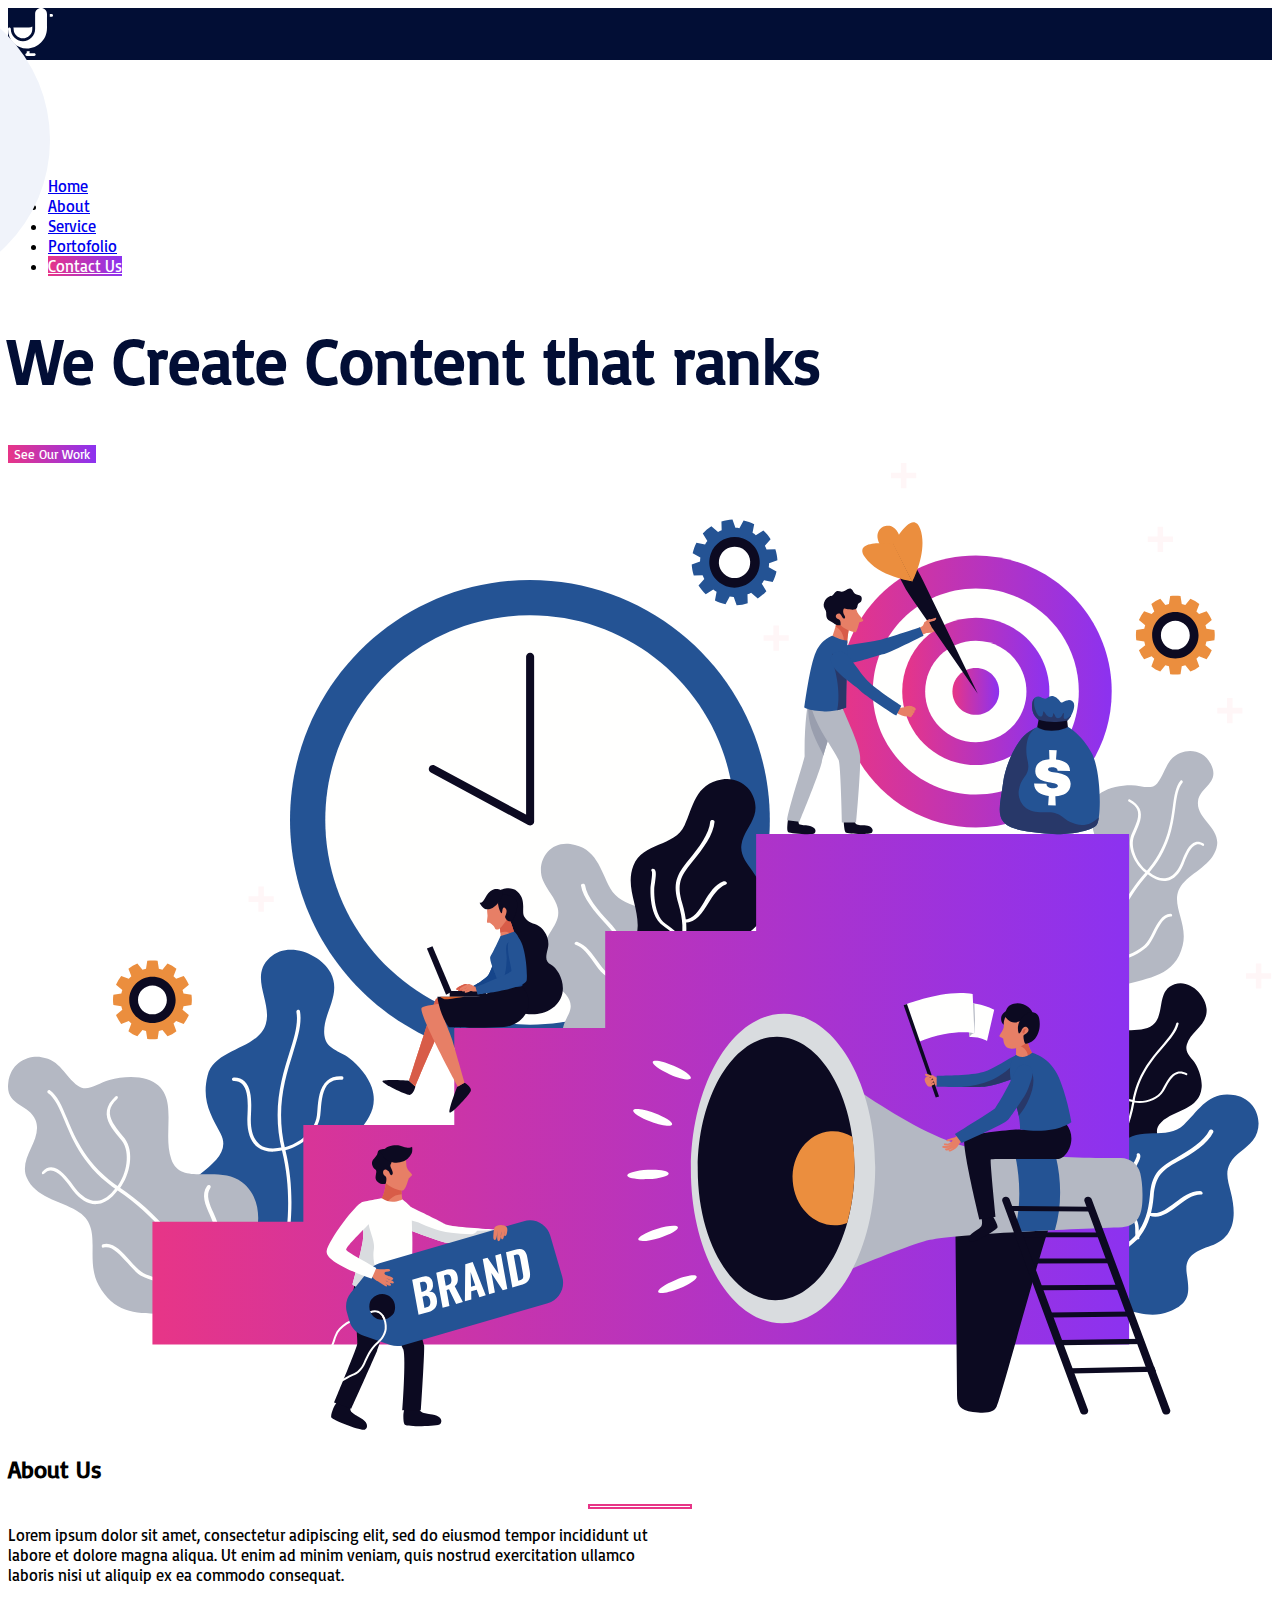
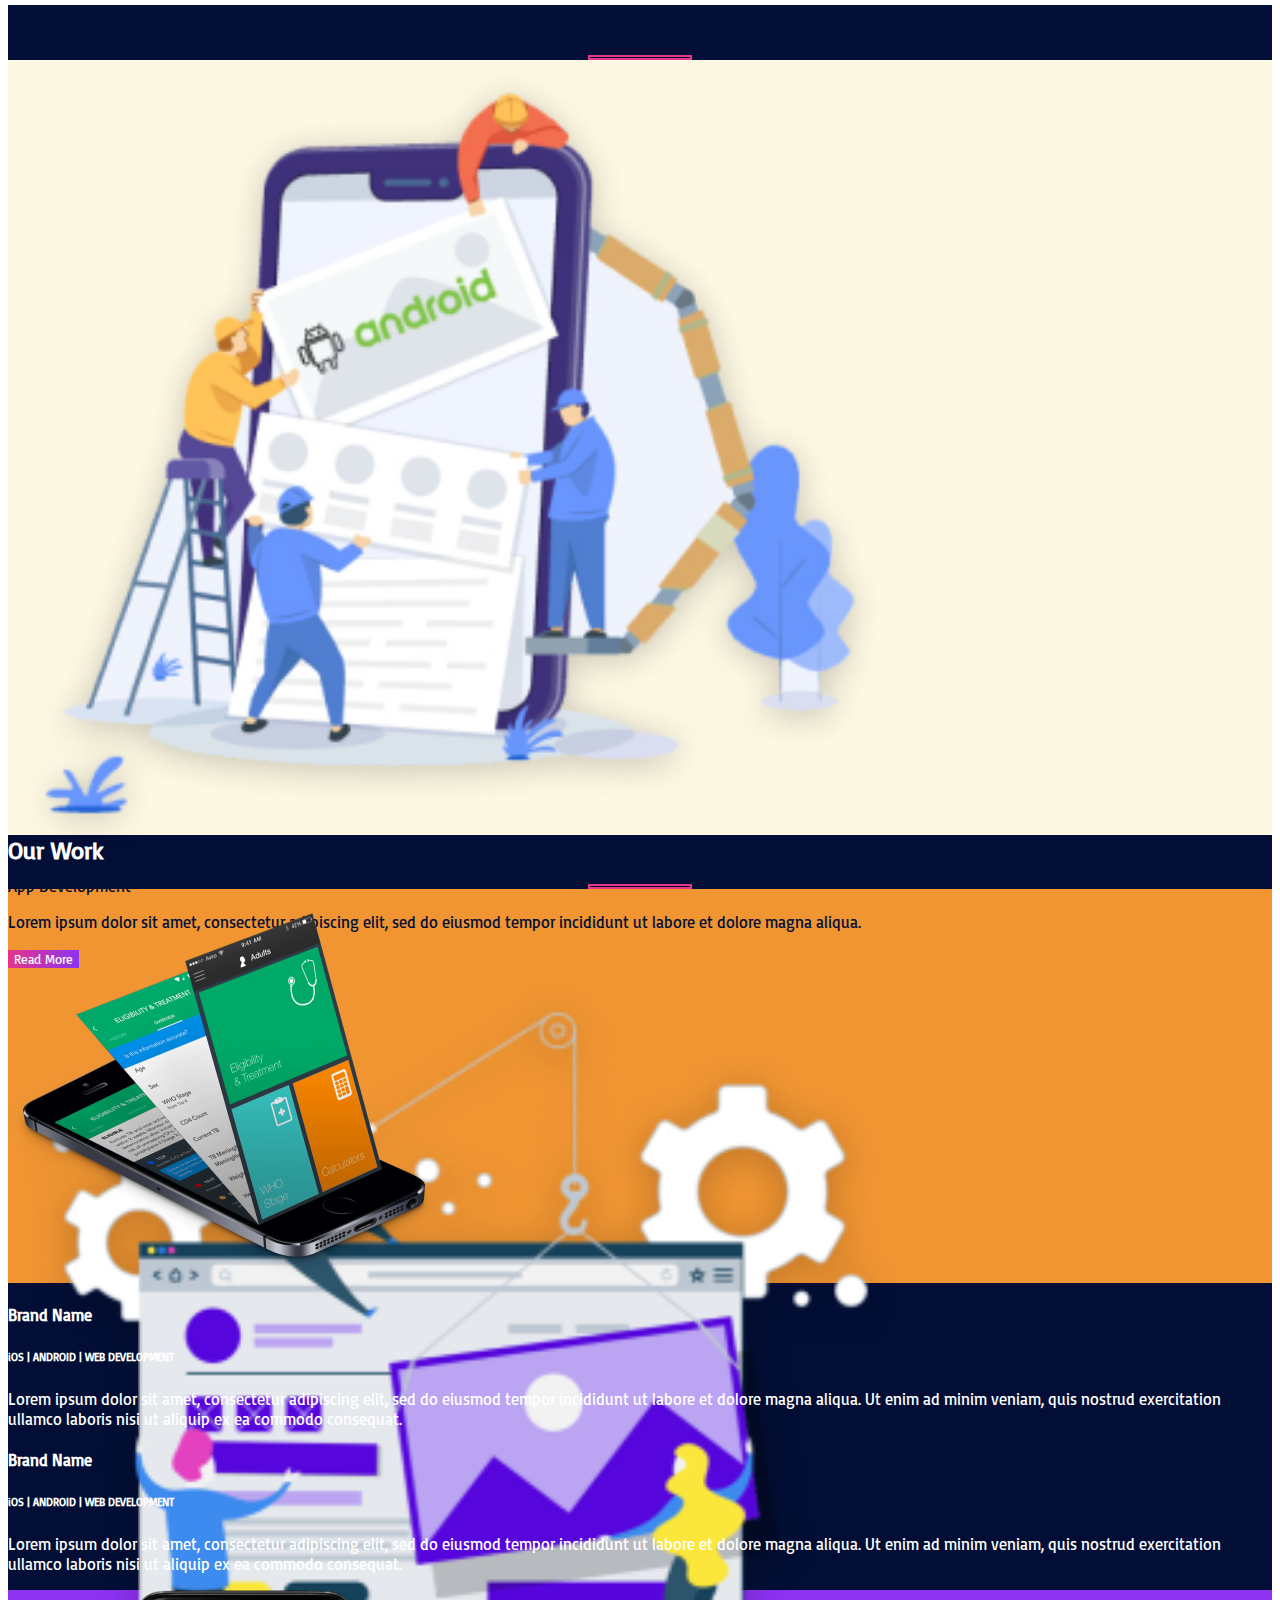
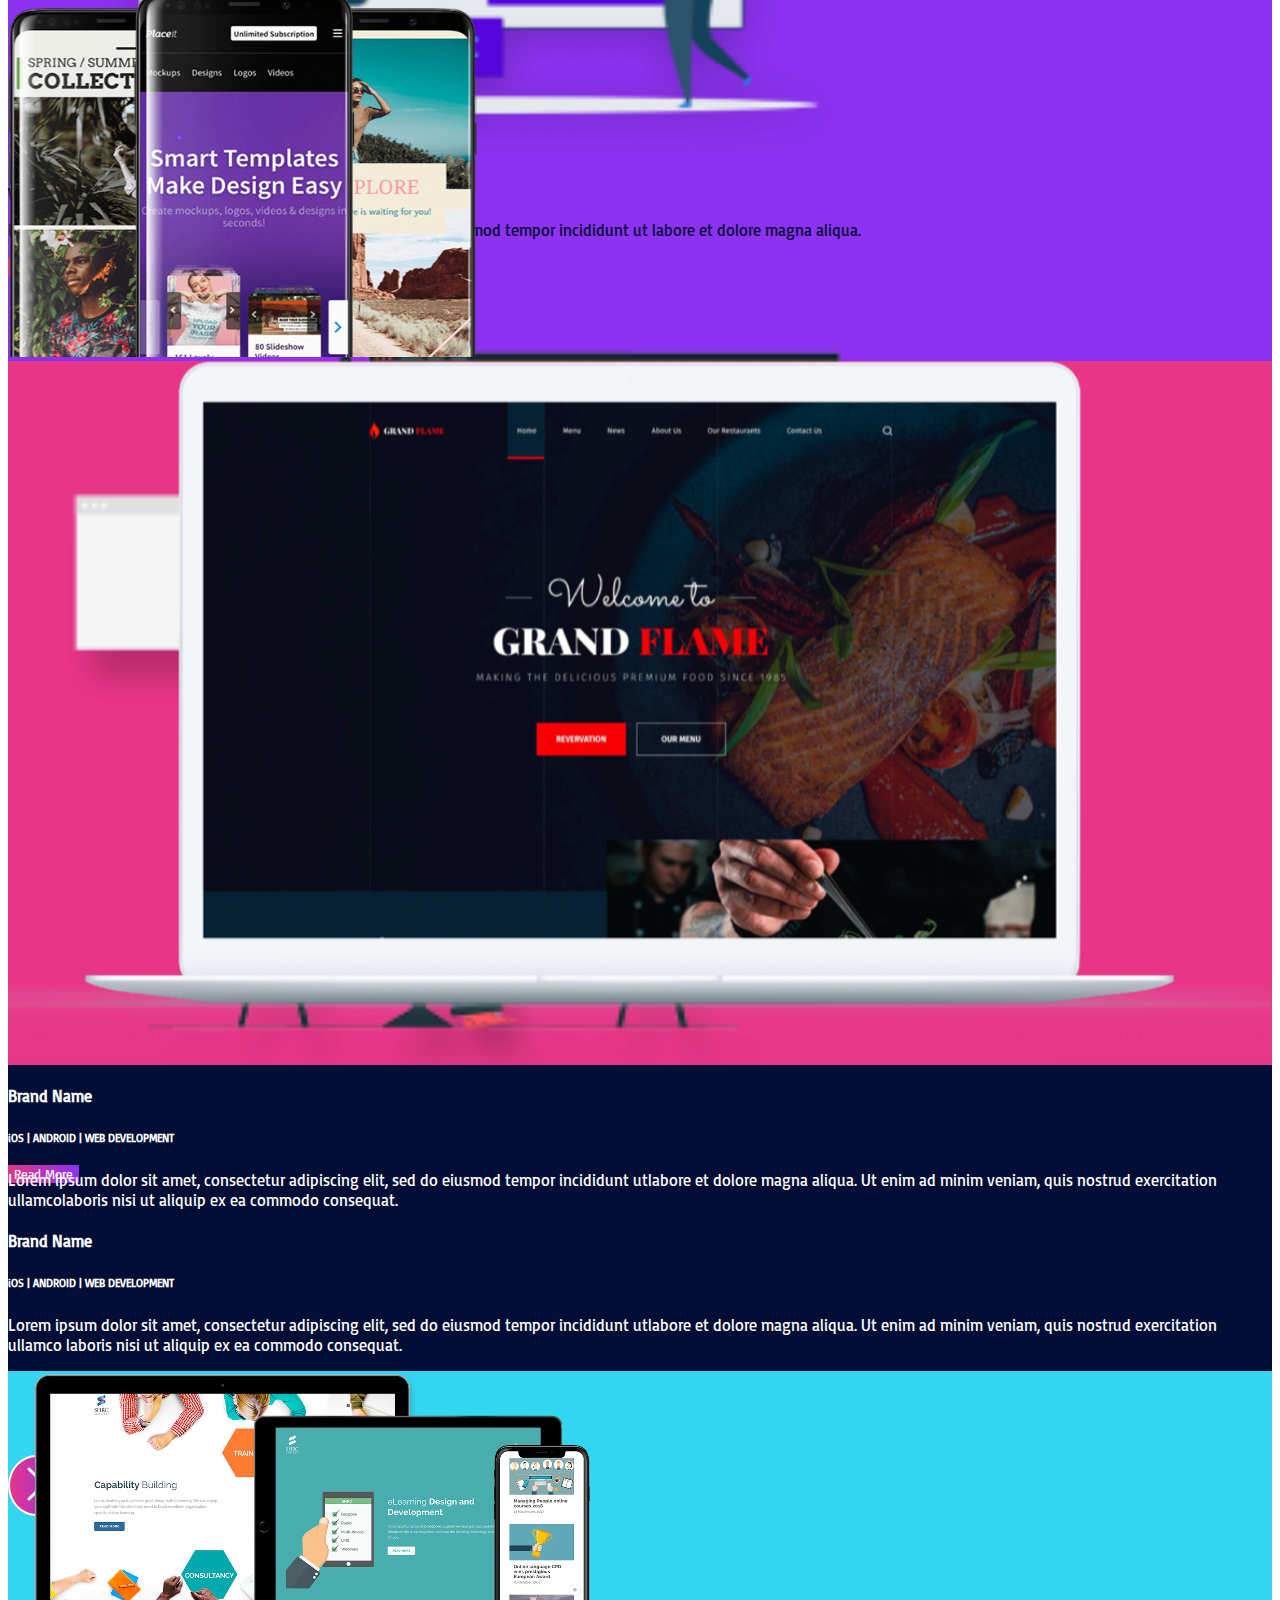
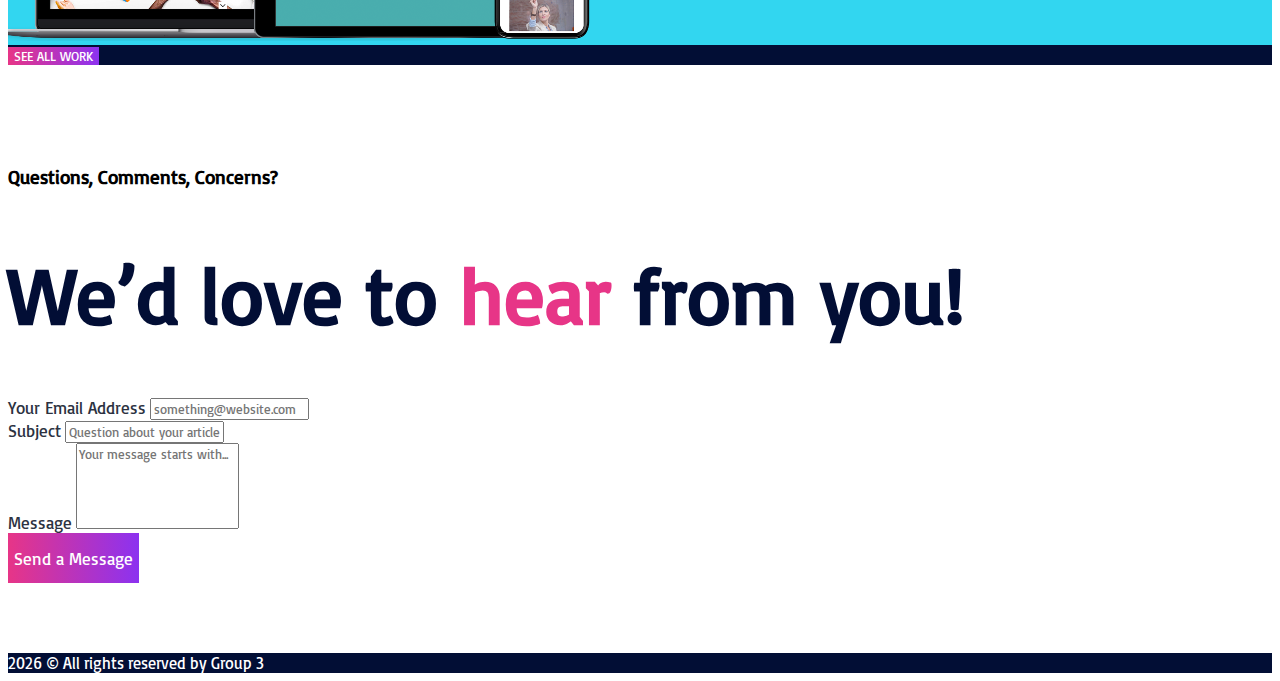
<file: index.html>
<!doctype html>
<html lang="en">

<head>
    <meta charset="utf-8">
    <meta name="viewport" content="width=device-width, initial-scale=1">
    <title>Final Project 3</title>
    <link href="https://cdn.jsdelivr.net/npm/bootstrap@5.3.0-alpha3/dist/css/bootstrap.min.css" rel="stylesheet"
        integrity="sha384-KK94CHFLLe+nY2dmCWGMq91rCGa5gtU4mk92HdvYe+M/SXH301p5ILy+dN9+nJOZ" crossorigin="anonymous">
    <link rel="stylesheet" href="assets/css/font.css">
    <link rel="stylesheet" href="assets/css/index.css">
    <link rel="stylesheet" href="assets/css/responsive.css">
    <link rel="shortcut icon" href="assets/images/shape-brand.svg" type="image/x-icon">
</head>

<body>

    <!-- section 1 -->
    <header class="mb-5">
        <nav class="navbar navbar-expand-lg bg-body-tertiary shadow-sm">
            <div class="container container-fluid py-2 position-relative">
                <a class="navbar-brand brand position-absolute" href="#">
                    <div class="bg-navy p-3 pt-5">
                        <img src="assets/images/shape-brand.svg" alt="">
                    </div>
                    <div class="bg-gradient-purple w-100 py-1"></div>
                </a>
                <button class="navbar-toggler ms-auto border border-0" type="button" data-bs-toggle="offcanvas"
                    data-bs-target="#offcanvasNavbar" aria-controls="offcanvasNavbar" aria-label="Toggle navigation">
                    <span class="navbar-toggler-icon "></span>
                </button>
                <div class="offcanvas offcanvas-start" tabindex="-1" id="offcanvasNavbar"
                    aria-labelledby="offcanvasNavbarLabel">
                    <div class="offcanvas-header">
                        <h5 class="offcanvas-title" id="offcanvasNavbarLabel">Menu</h5>
                        <button type="button" class="btn-close" data-bs-dismiss="offcanvas" aria-label="Close"></button>
                    </div>
                    <div class="offcanvas-body">
                        <ul class="navbar-nav justify-content-end flex-grow-1 pe-3">
                            <li class="nav-item">
                                <a class="nav-link active me-4" aria-current="page" href="#">Home</a>
                            </li>
                            <li class="nav-item">
                                <a class="nav-link me-4" href="#">About</a>
                            </li>
                            <li class="nav-item">
                                <a class="nav-link me-4" href="#">Service</a>
                            </li>
                            <li class="nav-item">
                                <a class="nav-link me-4" href="#">Portofolio</a>
                            </li>
                            <li class="nav-item">
                                <a class="btn bg-gradient-purple rounded-0" href="https://github.com/wdp-08"
                                    target="_blank">Contact Us</a>
                            </li>

                        </ul>
                    </div>
                </div>
            </div>
        </nav>

        <section id="banner" class="container mb-5 pt-5">
            <div class="row">
                <div class="col-lg-5 mt-2 mt-md-5 pt-2 pt-md-5">
                    <h1 class="text-xl text-navy pt-5 z-3 position-relative">We Create Content that ranks</h1>
                    <button
                        class="text-uppercase btn bg-gradient-purple rounded-0 py-2 px-3 btn-header position-relative z-1">See
                        Our Work</button>
                </div>
                <div class="col-lg-7">
                    <img src="assets/images/banner.svg" width="100%" alt="">
                </div>
            </div>
        </section>
    </header>
    <!-- akhir section 1 -->

    <main>
        <!-- section 2 -->
        <section class="container-sm text-center my-5 py-5 position-relative">
            <span class="circle d-none d-lg-block"></span>
            <h2>About Us</h2>
            <span class="line"></span>
            <p class="mt-4 mx-auto" style="max-width: 40rem">
                Lorem ipsum dolor sit amet, consectetur adipiscing elit, sed do eiusmod tempor incididunt ut labore et
                dolore magna aliqua. Ut enim ad minim veniam, quis nostrud exercitation ullamco laboris nisi ut aliquip
                ex ea commodo
                consequat.
            </p>
        </section>

        <section class="text-center mt-5 bg-navy height-100fw">
            <div class="bg-white text-navy height-50fw">
                <h2>Our Valueable Services</h2>
                <span class="line"></span>
                <div class="mt-4 d-lg-flex d-block container">
                    <div class="col">
                        <div class="card border border-0 me-md-3 mb-5 rounded-0"
                            style="background-color: #FDF8E3; height: fit-content;">
                            <div class="d-flex justify-content-center">
                                <img src="/assets/images/app.png" class="" alt="..." width="70%">
                            </div>
                            <div class="card-body d-flex justify-content-center flex-wrap">
                                <p class="card-title d-block">App Development</p>
                                <p class="card-text text-center" style="max-width: 85%;">Lorem ipsum dolor sit amet, consectetur adipiscing elit, sed do eiusmod tempor incididunt ut labore et dolore magna aliqua.</p>
                                <button type="button" class="btn bg-gradient-purple rounded-0">Read More</button>
                            </div>
                        </div>
                    </div>

                    <div class="col">
                        <div class="card border border-0 me-md-3 mb-5 rounded-0"
                            style="background-color: #F0F3FA; height: fit-content;">
                            <div class="d-flex justify-content-center">
                                <img src="/assets/images/Bitmap (1).png" class="" alt="..." width="71.5%">
                            </div>
                            <div class="card-body d-flex justify-content-center flex-wrap">
                                <p class="card-title">Web Development</p>
                                <p class="card-text" style="max-width: 85%;">Lorem ipsum dolor sit amet, consectetur adipiscing elit, sed do eiusmod tempor incididunt ut labore et dolore magna aliqua.</p>
                                <button type="button" class="btn bg-gradient-purple rounded-0">Read More</button>
                            </div>
                        </div>
                    </div>

                    <div class="col">
                        <div class="card border border-0 me-md-3 mb-5 rounded-0"
                            style="background-color: #FEEFF0; height: fit-content;">
                            <div class="d-flex justify-content-center">
                                <img src="/assets/images/Bitmap (2).png" class="" alt="..." width="74%">
                            </div>
                            <div class="card-body d-flex justify-content-center flex-wrap">
                                <p class="card-title d-block w-100">UI UX Design</p>
                                <p class="card-text d-block w-md-100" style="max-width: 85%;">Lorem ipsum dolor sit amet, consectetur adipiscing elit, sed do eiusmod tempor incididunt ut labore et dolore magna aliqua.</p>
                                <button type="button" class="btn bg-gradient-purple rounded-0">Read More</button>
                            </div>
                        </div>
                    </div>

                    <button class="btn slider bg-gradient-purple position-relative d-none d-lg-block" type="button"
                        style="top: -80px;">
                        <svg width="19" height="34" viewBox="0 0 19 34" fill="none" xmlns="http://www.w3.org/2000/svg">
                            <path d="M2 2L17 17L2 32" stroke="white" stroke-width="3" stroke-linecap="round"
                                stroke-linejoin="round" />
                        </svg>
                    </button>
                </div>
            </div>
        </section>
        <!-- akhir section 2 -->


        <!-- section 3 -->
        <div class="bg-navy py-5">
            <section id="OurWork" class="container">
                <h2 class="text-center">Our Work</h2>
                <span class="line"></span>
                <div class="row py-5">
                    <div class="col-lg-6 ">
                        <div class="card bg-oren rounded-0">
                            <img class="w-75 align-self-center" src="assets/images/hp.svg" alt="">
                        </div>
                    </div>
                    <div class="col-lg-6 ">
                        <h4> Brand Name</h4>
                        <h6 class="mt-2">iOS | ANDROID | WEB DEVELOPMENT</h6>
                        <p class="mt-4">Lorem ipsum dolor sit amet, consectetur adipiscing elit, sed do eiusmod tempor
                            incididunt ut
                            labore et dolore magna aliqua. Ut enim ad minim veniam, quis nostrud exercitation ullamco
                            laboris nisi ut aliquip ex ea commodo consequat.</p>
                    </div>
                </div>
                <div class="row py-5">
                    <div class="col-lg-6 text-end order-1 order-lg-0">
                        <h4>Brand Name</h4>
                        <h6 class="mt-2">iOS | ANDROID | WEB DEVELOPMENT</h6>
                        <p class="mt-4">Lorem ipsum dolor sit amet, consectetur adipiscing elit, sed do eiusmod tempor
                            incididunt ut
                            labore et dolore magna aliqua. Ut enim ad minim veniam, quis nostrud exercitation ullamco
                            laboris nisi ut aliquip ex ea commodo consequat.</p>
                    </div>
                    <div class="col-lg-6 order-0 order-lg-1">
                        <div class=" card bg-purple rounded-0 pt-5">
                            <img class="w-75 align-self-center mt-auto" src="assets/images/3-hp.svg" alt="">
                        </div>
                    </div>
                </div>
                <div class="row py-5">
                    <div class="col-lg-6 ">
                        <div class="card bg-pink rounded-0 pt-5">
                            <img class="align-self-center" width="100%" src="assets/images/laptop.svg" alt="">
                        </div>
                    </div>
                    <div class="col-lg-6">
                        <h4>Brand Name</h4>
                        <h6 class="mt-2">iOS | ANDROID | WEB DEVELOPMENT</h6>
                        <p class="mt-4">Lorem ipsum dolor sit amet, consectetur adipiscing elit, sed do eiusmod tempor
                            incididunt utlabore et dolore magna aliqua. Ut enim ad minim veniam, quis nostrud
                            exercitation
                            ullamcolaboris nisi ut aliquip ex ea commodo consequat.</p>
                    </div>
                </div>
                <div class="row py-5">
                    <div class="col-lg-6 text-end order-1 order-lg-0">
                        <h4>Brand Name</h4>
                        <h6 class="mt-2">iOS | ANDROID | WEB DEVELOPMENT</h6>
                        <p class="mt-4">Lorem ipsum dolor sit amet, consectetur adipiscing elit, sed do eiusmod tempor
                            incididunt utlabore et dolore magna aliqua. Ut enim ad minim veniam, quis nostrud
                            exercitation
                            ullamco laboris nisi ut aliquip ex ea commodo consequat.</p>
                    </div>
                    <div class="col-lg-6 order-0 order-lg-1">
                        <div class="card bg-biru rounded-0 py-5">
                            <img class="" src="assets/images/laptop-tablet-hp.svg" alt="">
                        </div>
                    </div>
                </div>
                <div class="d-flex justify-content-center mt-5">
                    <button class="text-uppercase btn bg-gradient-purple rounded-0 align-self-center">SEE ALL WORK
                    </button>
                </div>

            </section>
        </div>
        <!-- akhir section 3 -->

        <!-- section 4 newsletter -->



        <section id="newsletter" class="newsletter">
            <div class="container">
                <div class="row">
                    <div class="col-lg-6">
                        <h3>Questions, Comments, Concerns?</h3>
                        <h1 class="text-2xl">We’d love to <span>hear</span> from you!</h1>
                    </div>

                    <div class="col-lg-6">
                        <form class="form-contact">
                            <div class="mb-3">
                                <label for="email" class="label-contact">Your Email Address</label>
                                <input type="email" id="email" class="form-control form-control-lg rounded-0"
                                    placeholder="something@website.com" required>
                            </div>
                            
                            <div class="mb-3">
                                <label for="subject" class="label-contact fw-bold">Subject</label>
                                <input type="text" id="subject" class="form-control form-control-lg rounded-0"
                                    placeholder="Question about your article" required>
                            </div>
                            
                            <div class="mb-3">
                                <label for="message" class="label-contact">Message</label>
                                <textarea class="form-control form-control-lg rounded-0" rows="5" style="resize: none"
                                    placeholder="Your message starts with..." id="message" required></textarea>
                            </div>
                            
                            <div>
                                <button type="submit" class="btn rounded-0 bg-gradient-purple-contact w-100">Send a
                                    Message</button>
                            </div>
                        </form>
                    </div>
                </div>
            </div>
        </section>
        <!-- akhir section 4 newsletter -->

        <footer class="bg-navy py-2">
            <div class="container ">
                <span class="d-block text-white"><script>document.write(new Date().getFullYear())</script> &copy; All rights reserved by Group 3</span>
            </div>
        </footer>

        <script src="https://cdn.jsdelivr.net/npm/bootstrap@5.3.0-alpha3/dist/js/bootstrap.bundle.min.js"
            integrity="sha384-ENjdO4Dr2bkBIFxQpeoTz1HIcje39Wm4jDKdf19U8gI4ddQ3GYNS7NTKfAdVQSZe"
            crossorigin="anonymous"></script>
</body>

</html>
</file>
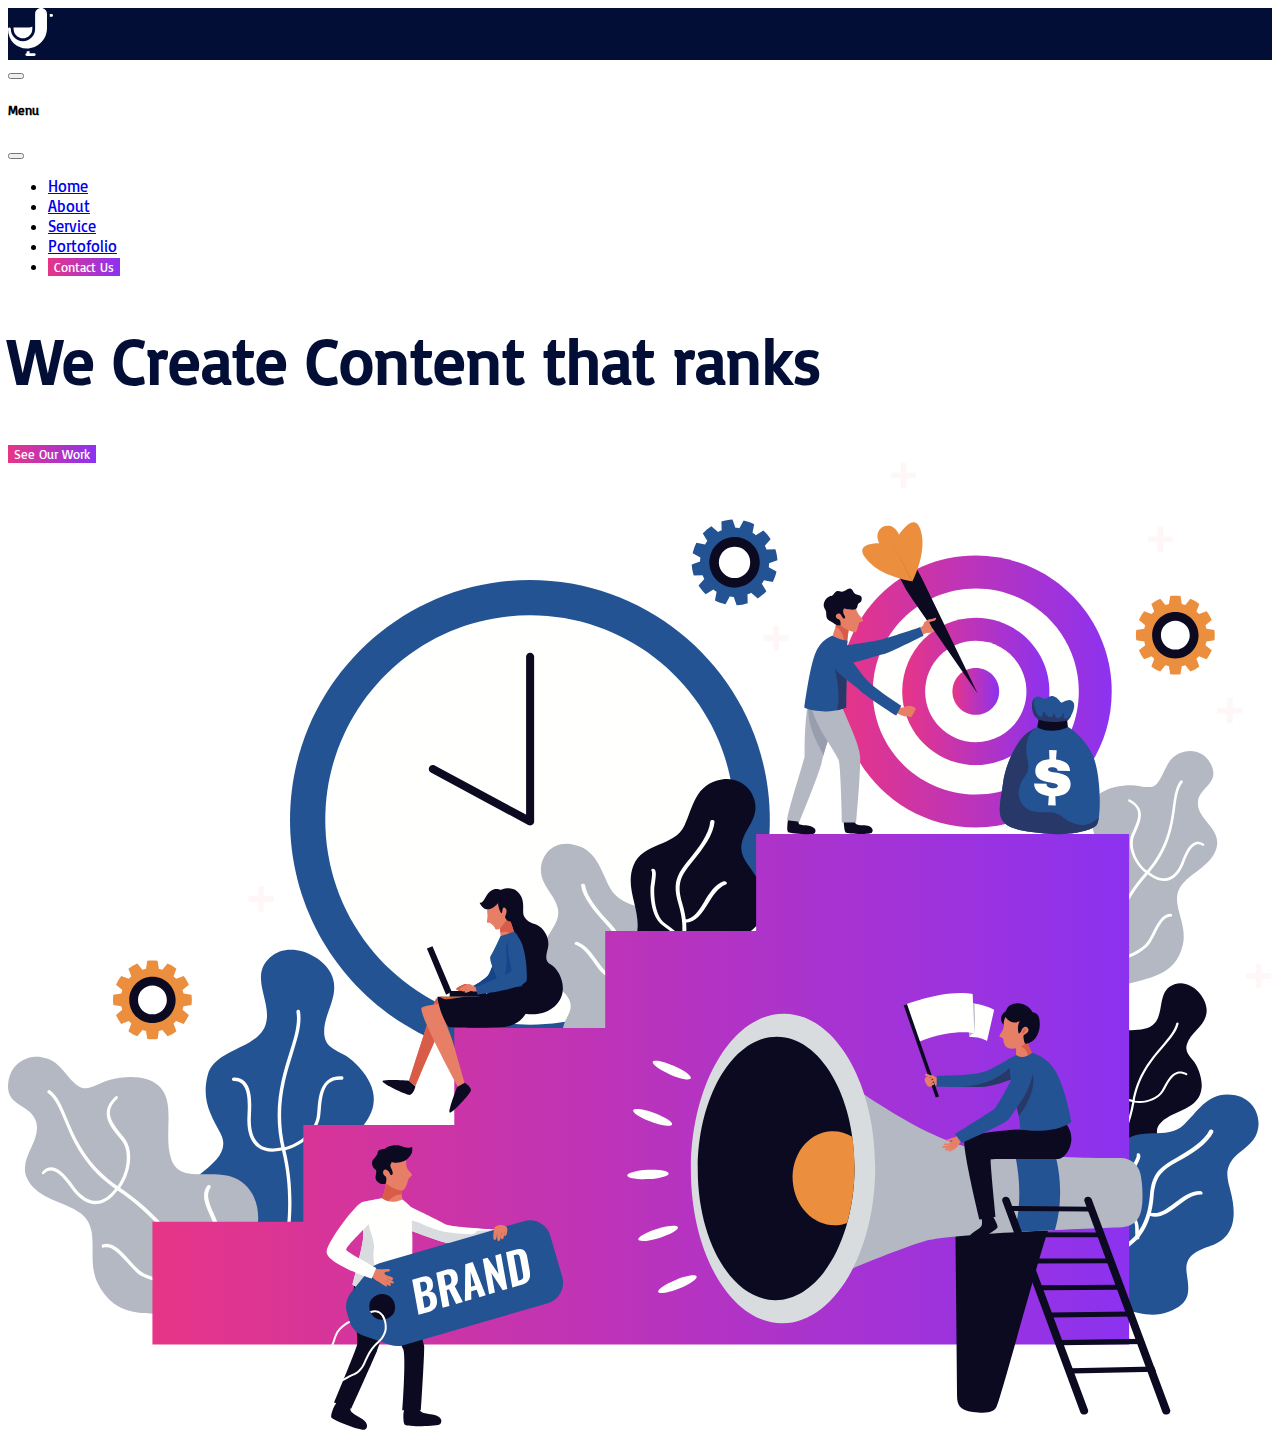
<file: assets/pages/section1.html>
<!doctype html>
<html lang="en">

<head>
    <meta charset="utf-8">
    <meta name="viewport" content="width=device-width, initial-scale=1">
    <title>Section1-Final Project 3</title>
    <link href="https://cdn.jsdelivr.net/npm/bootstrap@5.3.0-alpha3/dist/css/bootstrap.min.css" rel="stylesheet"
        integrity="sha384-KK94CHFLLe+nY2dmCWGMq91rCGa5gtU4mk92HdvYe+M/SXH301p5ILy+dN9+nJOZ" crossorigin="anonymous">
    <!-- <link rel="stylesheet" href="assets/css/index.css"> -->
    <link rel="stylesheet" href="../css/font.css">
    <link rel="stylesheet" href="../css/section1.css">

</head>

<body>

    <header>
        <nav class="navbar navbar-expand-lg bg-body-tertiary shadow-sm">
            <div class="container container-fluid py-2 position-relative">
                <a class="navbar-brand brand position-absolute" href="#">
                    <div class="bg-navy p-3 pt-5">
                        <img src="../images/shape-brand.svg" alt="">
                    </div>
                    <div class="bg-gradient-purple w-100 py-1"></div>
                </a>
                <button class="navbar-toggler ms-auto" type="button" data-bs-toggle="offcanvas"
                    data-bs-target="#offcanvasNavbar" aria-controls="offcanvasNavbar" aria-label="Toggle navigation">
                    <span class="navbar-toggler-icon"></span>
                </button>
                <div class="offcanvas offcanvas-start" tabindex="-1" id="offcanvasNavbar"
                    aria-labelledby="offcanvasNavbarLabel">
                    <div class="offcanvas-header">
                        <h5 class="offcanvas-title" id="offcanvasNavbarLabel">Menu</h5>
                        <button type="button" class="btn-close" data-bs-dismiss="offcanvas" aria-label="Close"></button>
                    </div>
                    <div class="offcanvas-body">
                        <ul class="navbar-nav justify-content-end flex-grow-1 pe-3">
                            <li class="nav-item">
                                <a class="nav-link active me-4" aria-current="page" href="#">Home</a>
                            </li>
                            <li class="nav-item">
                                <a class="nav-link me-4" href="#">About</a>
                            </li>
                            <li class="nav-item">
                                <a class="nav-link me-4" href="#">Service</a>
                            </li>
                            <li class="nav-item">
                                <a class="nav-link me-4" href="#">Portofolio</a>
                            </li>
                            <li class="nav-item">
                                <button class="btn bg-gradient-purple rounded-0" href="#">Contact Us</button>
                            </li>
                            
                        </ul>
                    </div>
                </div>
            </div>
        </nav>

        <section id="banner" class="container">
            <div class="row">
                <div class="col-lg-5 mt-2 mt-md-5 pt-2 pt-md-5">
                    <h1 class="text-xl text-navy pt-5 z-3 position-relative">We Create Content that ranks</h1>
                    <button class="text-uppercase btn bg-gradient-purple rounded-0 py-2 px-3 btn-header position-relative z-1">See Our Work</button>
                </div>
                <div class="col-lg-7">
                    <img src="../images/banner.svg" width="100%" alt="">
                </div>
            </div>
        </section>
    </header>

    <main>
        <section></section>
        <section></section>
        <section></section>
    </main>

    <footer></footer>

    <script src="https://cdn.jsdelivr.net/npm/bootstrap@5.3.0-alpha3/dist/js/bootstrap.bundle.min.js"
        integrity="sha384-ENjdO4Dr2bkBIFxQpeoTz1HIcje39Wm4jDKdf19U8gI4ddQ3GYNS7NTKfAdVQSZe"
        crossorigin="anonymous"></script>
</body>

</html>
</file>
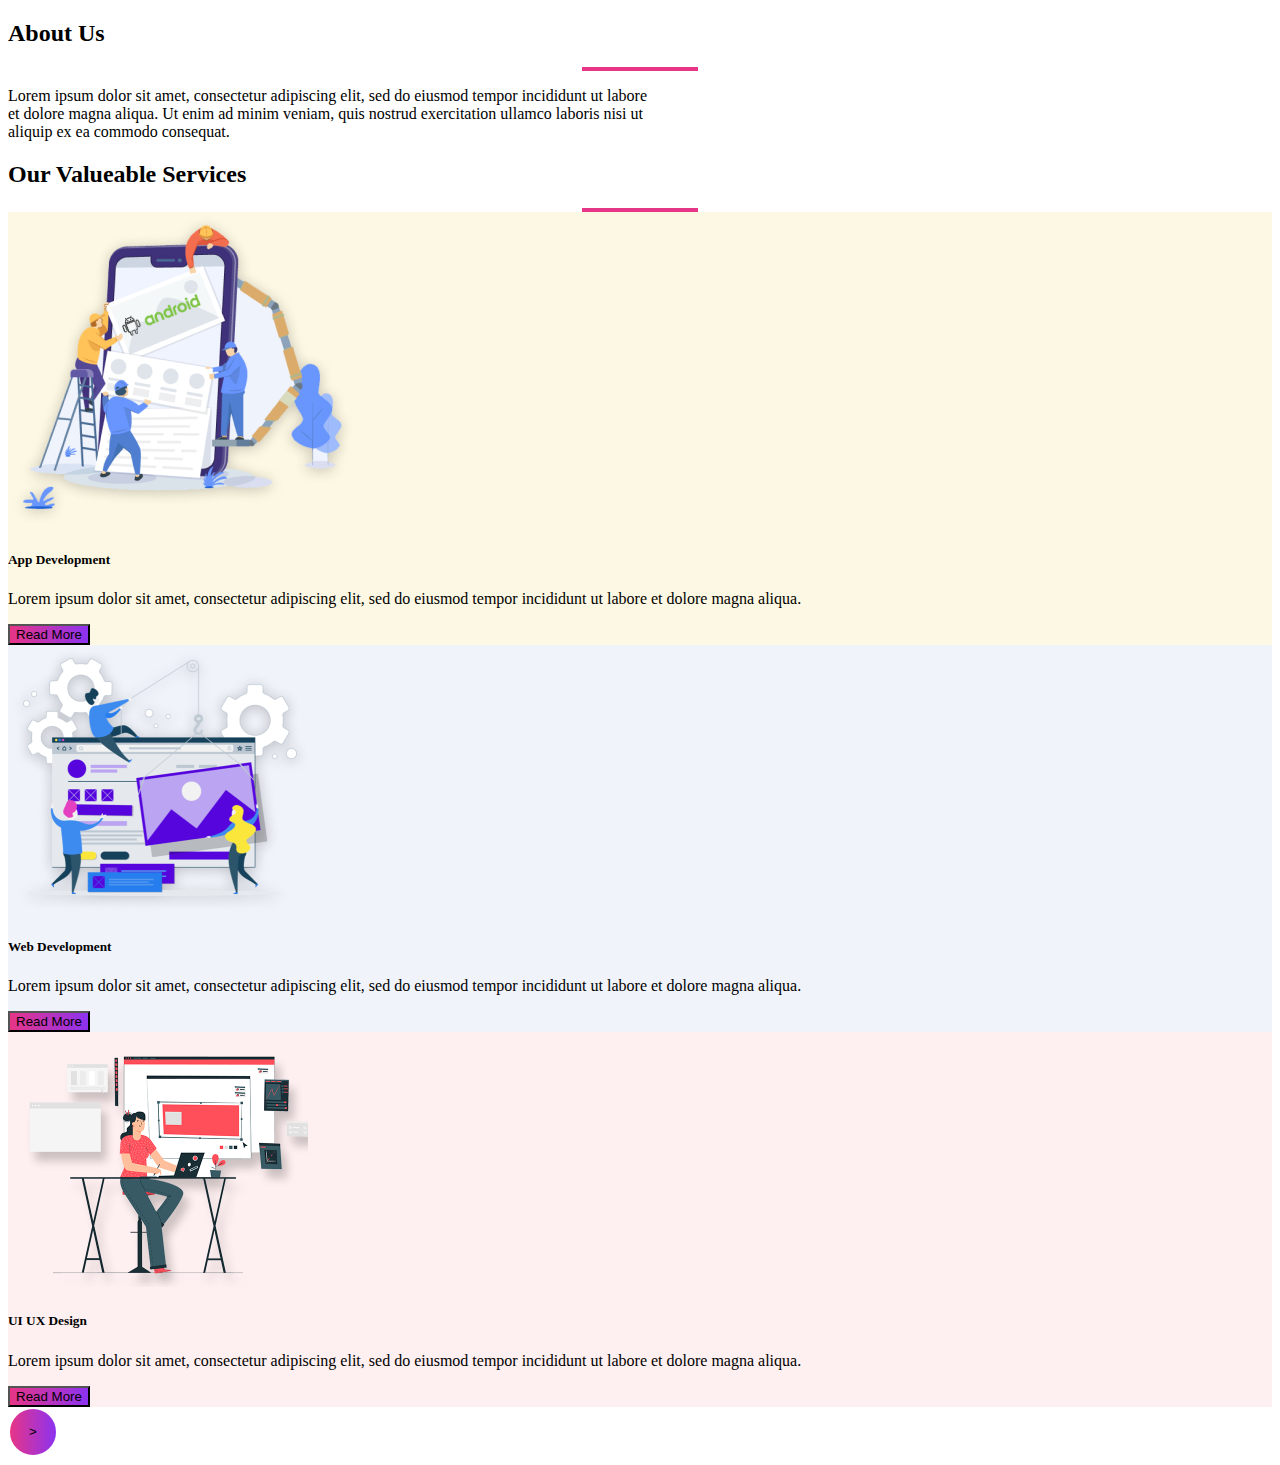
<file: assets/pages/section2-gheina.html>
<!DOCTYPE html>
<html lang="en">
  <head>
    <meta charset="UTF-8" />
    <meta http-equiv="X-UA-Compatible" content="IE=edge" />
    <meta name="viewport" content="width=device-width, initial-scale=1.0" />
    <link href="https://cdn.jsdelivr.net/npm/bootstrap@5.3.0-alpha3/dist/css/bootstrap.min.css" rel="stylesheet" integrity="sha384-KK94CHFLLe+nY2dmCWGMq91rCGa5gtU4mk92HdvYe+M/SXH301p5ILy+dN9+nJOZ" crossorigin="anonymous" />
    <link rel="stylesheet" href="/assets/css/section2-gheina.css">
    <title>About Us</title>
  </head>
  <body>

    <section class="about container-md my-3 text-center"> 
        <h2>About Us</h2>
      <hr>
        <p class= "mt-4 mb-4 mx-auto" style="max-width: 40rem">
          Lorem ipsum dolor sit amet, consectetur adipiscing elit, sed do eiusmod tempor incididunt ut labore et dolore magna aliqua. Ut enim ad minim veniam, quis nostrud exercitation ullamco laboris nisi ut aliquip ex ea commodo
          consequat.
        </p>
    </section>

    <section class="text-center container-md mt-4">
    <h2>Our Valueable Services</h2>
    <hr>
    <div class="card-group mt-4 mb-4">
        <div class="card border border-0 me-3" style="background-color: #FDF8E3;">
          <img src="/assets/images/app.png" class="card-img-top" alt="...">
          <div class="card-body">
            <h5 class="card-title">App Development</h5>
            <p class="card-text">Lorem ipsum dolor sit amet, consectetur adipiscing elit, 
              sed do eiusmod tempor incididunt ut labore et dolore magna aliqua.</p>
                <button type="button" class="btn btn-dark border border-0" style="background: linear-gradient(270deg, #8C32F0 0%, #E73587 100%);">Read More</button>
          </div>
        </div>

        <div class="card border border-0 me-3" style="background-color: #F0F3FA;">
          <img src="/assets/images/Bitmap (1).png" class="card-img-top" alt="...">
          <div class="card-body">
            <h5 class="card-title">Web Development</h5>
            <p class="card-text">Lorem ipsum dolor sit amet, consectetur adipiscing elit, 
              sed do eiusmod tempor incididunt ut labore et dolore magna aliqua.</p>
            <button type="button" class="btn btn-dark border border-0" style="background: linear-gradient(270deg, #8C32F0 0%, #E73587 100%);">Read More</button>
          </div>
        </div>

        <div class="card border border-0 me-3" style="background-color: #FEEFF0;">
          <img src="/assets/images/Bitmap (2).png" class="card-img-top" alt="...">
          <div class="card-body">
            <h5 class="card-title">UI UX Design</h5>
            <p class="card-text">Lorem ipsum dolor sit amet, consectetur adipiscing elit, 
              sed do eiusmod tempor incididunt ut labore et dolore magna aliqua.</p>
            <button type="button" class="btn btn-dark border border-0" style="background: linear-gradient(270deg, #8C32F0 0%, #E73587 100%);">Read More</button>
          </div>
        </div>

        <button class="btn btn-dark border border-0 next" style="background: linear-gradient(270deg, #8C32F0 0%, #E73587 100%);"type="button" >></button>

      </div>


    </section>

    <script src="https://cdn.jsdelivr.net/npm/bootstrap@5.3.0-alpha3/dist/js/bootstrap.bundle.min.js" integrity="sha384-ENjdO4Dr2bkBIFxQpeoTz1HIcje39Wm4jDKdf19U8gI4ddQ3GYNS7NTKfAdVQSZe" crossorigin="anonymous"></script>
  </body>
</html>
</file>
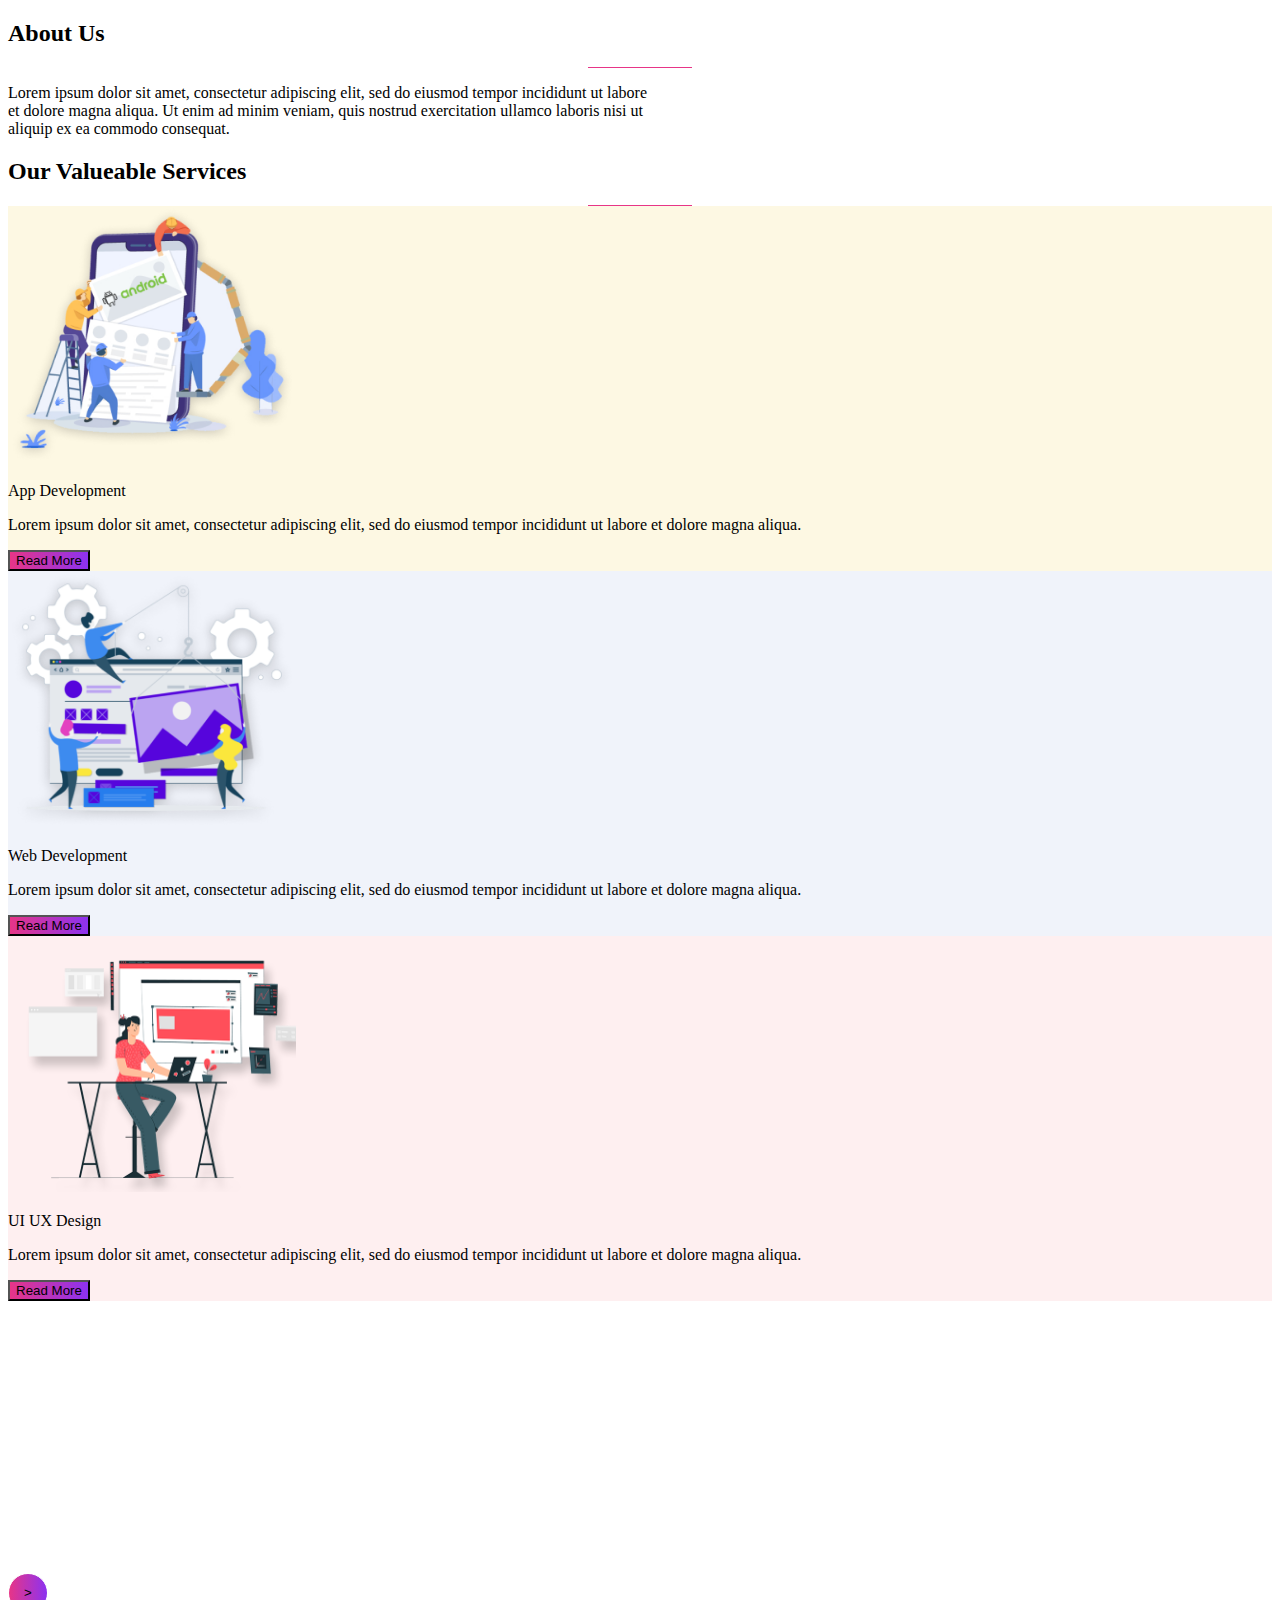
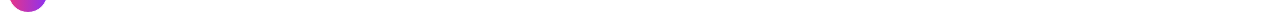
<file: assets/pages/section2.html>
<!DOCTYPE html>
<html lang="en">
  <head>
    <meta charset="UTF-8" />
    <meta http-equiv="X-UA-Compatible" content="IE=edge" />
    <meta name="viewport" content="width=device-width, initial-scale=1.0" />
    <link href="https://cdn.jsdelivr.net/npm/bootstrap@5.3.0-alpha3/dist/css/bootstrap.min.css" rel="stylesheet" integrity="sha384-KK94CHFLLe+nY2dmCWGMq91rCGa5gtU4mk92HdvYe+M/SXH301p5ILy+dN9+nJOZ" crossorigin="anonymous" />
    <link rel="stylesheet" href="/assets/css/section2.css">
    <title>About Us</title>
  </head>
  <body>

    <section class="container-sm text-center mt-5"> 
        <h2>About Us</h2>
        <div style="border-bottom: 0.1rem solid #E73587;   width: 6.5rem; margin: auto; "></div>
        <p class= "my-5 mx-auto" style="max-width: 40rem">
          Lorem ipsum dolor sit amet, consectetur adipiscing elit, sed do eiusmod tempor incididunt ut labore et dolore magna aliqua. Ut enim ad minim veniam, quis nostrud exercitation ullamco laboris nisi ut aliquip ex ea commodo
          consequat.
        </p>
    </section>

    <section class="text-center container-fluid my-5">
    <h2>Our Valueable Services</h2>
    <div style="border-bottom: 0.1rem solid #E73587;  width: 6.5rem; margin: auto; "></div>
    <div class="card-group mx-3 my-4">
        <div class="card border border-0 me-3" style="background-color: #FDF8E3;">
          <img src="/assets/images/app.png" class="card-img-top mx-4 my-2" alt="..." style="height: 16rem; width: 18rem;">
          <div class="card-body">
            <p class="card-title">App Development</p>
            <p class="card-text">Lorem ipsum dolor sit amet, consectetur adipiscing elit, 
              sed do eiusmod tempor incididunt ut labore et dolore magna aliqua.</p>
                <button type="button" class="btn btn-dark border border-0 my-2" style="background: linear-gradient(270deg, #8C32F0 0%, #E73587 100%);">Read More</button>
          </div>
        </div>

        <div class="card border border-0 me-3" style="background-color: #F0F3FA;">
          <img src="/assets/images/Bitmap (1).png" class="card-img-top mx-4 my-2" alt="..." style="height: 16rem; width: 18rem;">
          <div class="card-body">
            <p class="card-title">Web Development</p>
            <p class="card-text">Lorem ipsum dolor sit amet, consectetur adipiscing elit, 
              sed do eiusmod tempor incididunt ut labore et dolore magna aliqua.</p>
            <button type="button" class="btn btn-dark border border-0 my-2" style="background: linear-gradient(270deg, #8C32F0 0%, #E73587 100%);">Read More</button>
          </div>
        </div>

        <div class="card border border-0 me-3" style="background-color: #FEEFF0;">
          <img src="/assets/images/Bitmap (2).png" class="card-img-top mx-4 my-2" alt="..." style="height: 16rem; width: 18rem;">
          <div class="card-body">
            <p class="card-title">UI UX Design</p>
            <p class="card-text">Lorem ipsum dolor sit amet, consectetur adipiscing elit, 
              sed do eiusmod tempor incididunt ut labore et dolore magna aliqua.</p>
            <button type="button" class="btn btn-dark border border-0 my-2" style="background: linear-gradient(270deg, #8C32F0 0%, #E73587 100%);">Read More</button>
          </div>
        </div>
        <button class="btn btn-dark slider" style="background: linear-gradient(270deg, #8C32F0 0%, #E73587 100%);"type="button">
         >
        </button>
      </div>
    </section>

    <script src="https://cdn.jsdelivr.net/npm/bootstrap@5.3.0-alpha3/dist/js/bootstrap.bundle.min.js" integrity="sha384-ENjdO4Dr2bkBIFxQpeoTz1HIcje39Wm4jDKdf19U8gI4ddQ3GYNS7NTKfAdVQSZe" crossorigin="anonymous"></script>
    <script src="https://cdn.jsdelivr.net/npm/bootstrap@5.3.0-alpha3/dist/js/bootstrap.min.js" integrity="sha384-Y4oOpwW3duJdCWv5ly8SCFYWqFDsfob/3GkgExXKV4idmbt98QcxXYs9UoXAB7BZ" crossorigin="anonymous"></script>
  
  </body>
</html>
</file>
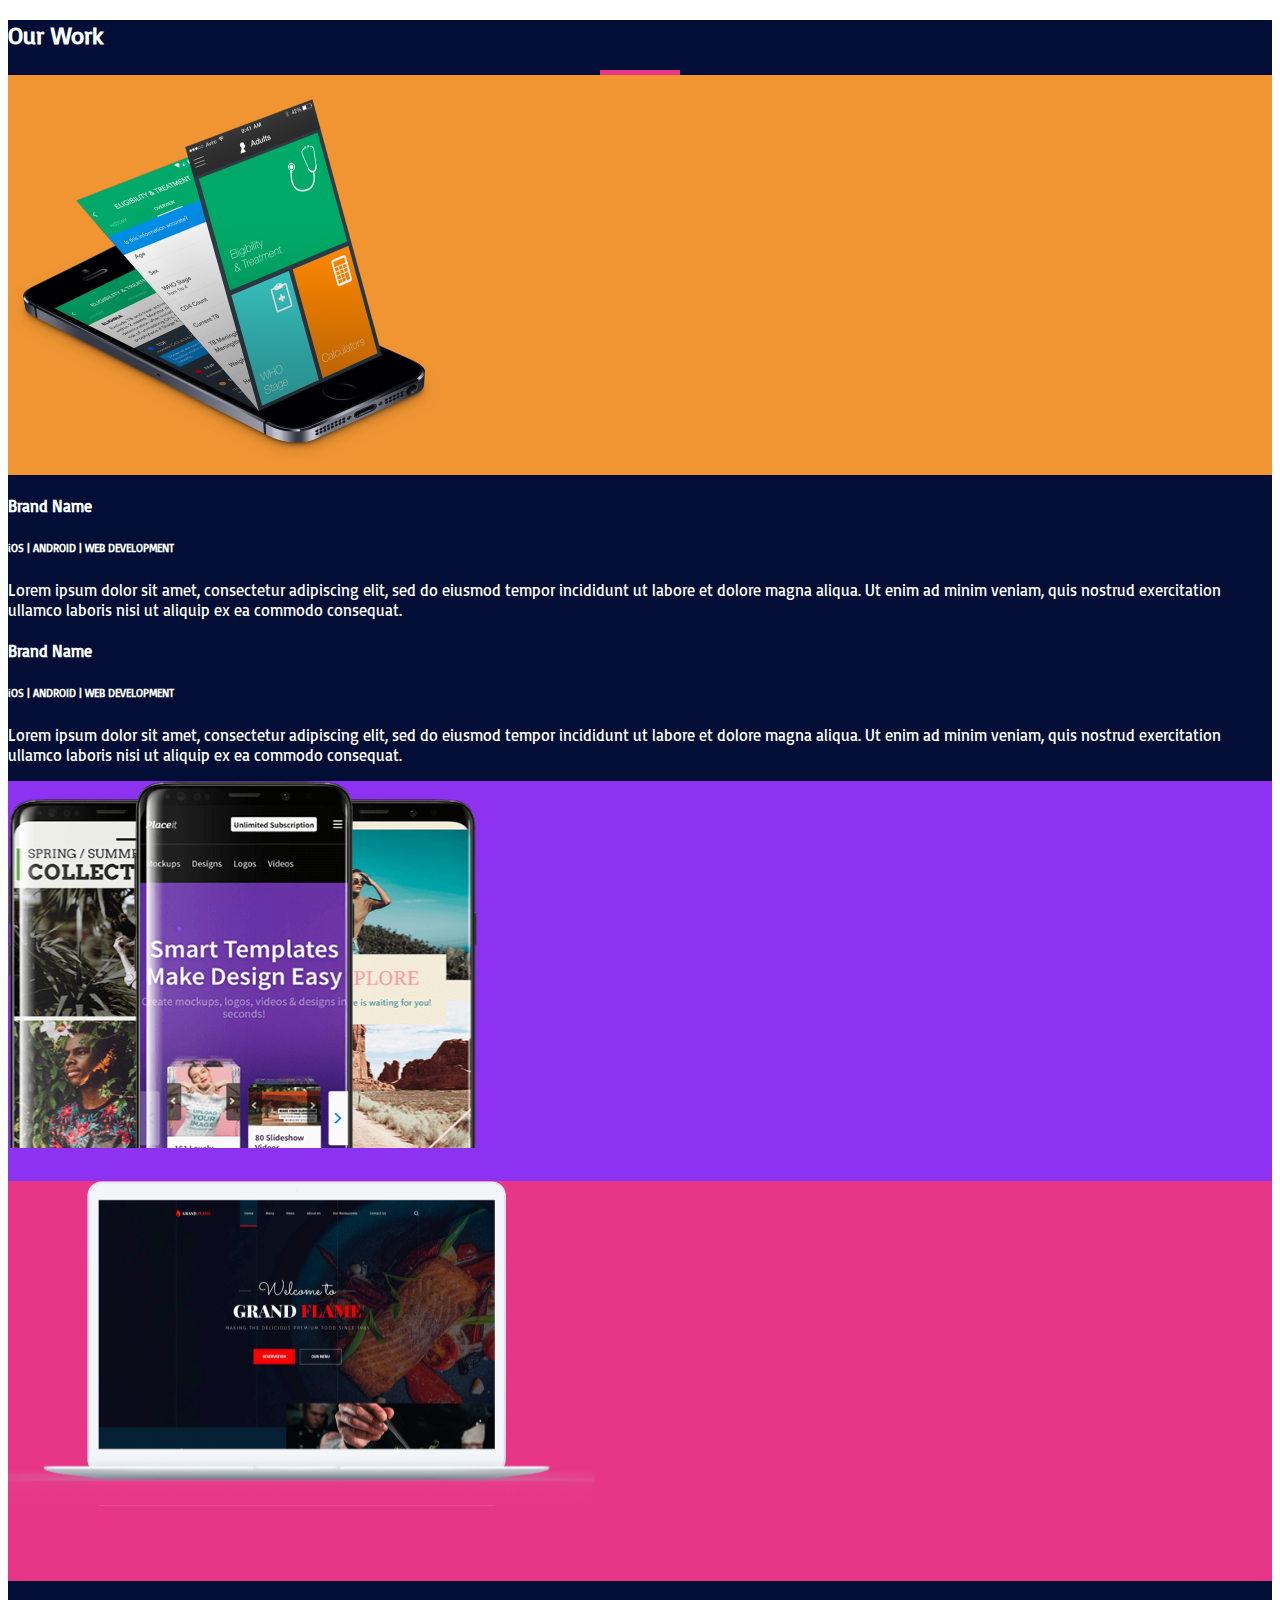
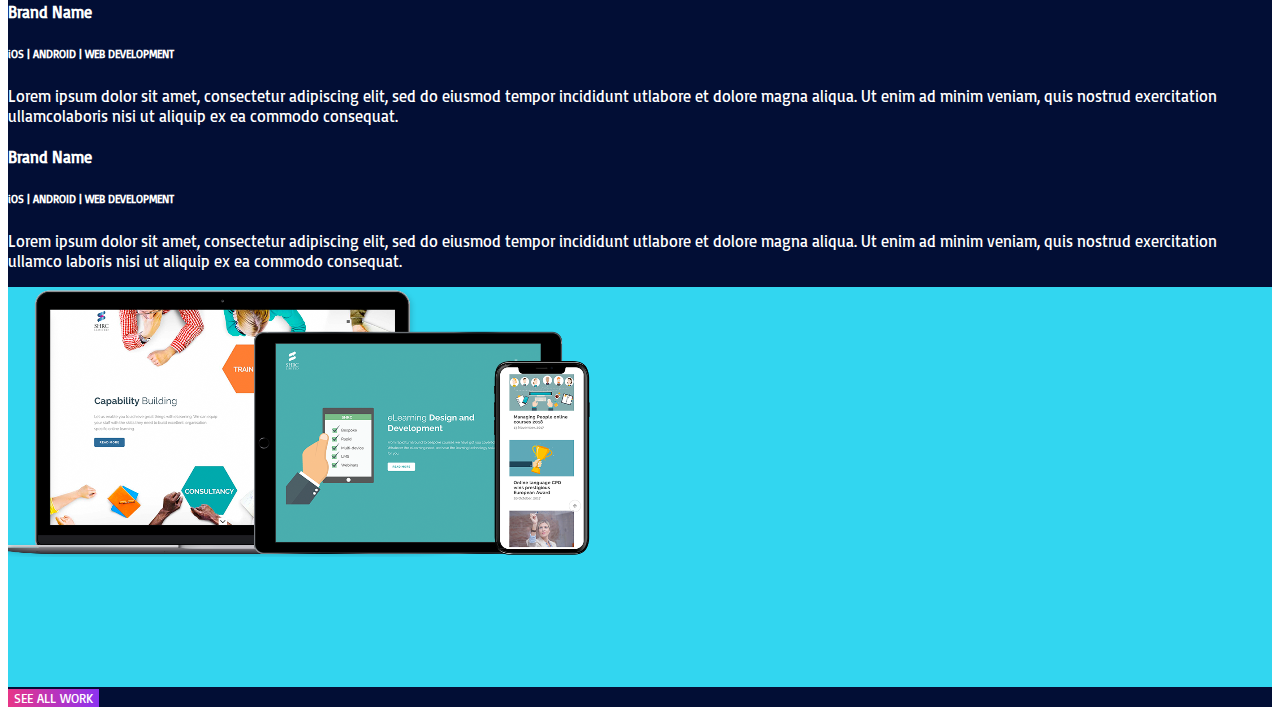
<file: assets/pages/section3.html>
<!doctype html>
<html lang="en">

<head>
    <meta charset="utf-8">
    <meta name="viewport" content="width=device-width, initial-scale=1">
    <title>Section3-Final Project 3</title>
    <link href="https://cdn.jsdelivr.net/npm/bootstrap@5.3.0-alpha3/dist/css/bootstrap.min.css" rel="stylesheet"
        integrity="sha384-KK94CHFLLe+nY2dmCWGMq91rCGa5gtU4mk92HdvYe+M/SXH301p5ILy+dN9+nJOZ" crossorigin="anonymous">
    <!-- <link rel="stylesheet" href="assets/css/index.css"> -->
    <link rel="stylesheet" href="../css/font.css">
    <link rel="stylesheet" href="../css/section3.css">

</head>

<body>
    <main>
        <section id="OurWork" class="container">
            <h2 class="text-center">Our Work
            </h2>
            <hr>
            <div class="row mt-5">
                <div class="col-lg-6 ">
                    <div class="card bg-oren"> <img class="w-75 align-self-center" src="../images/hp.svg" alt=""> </div>
                </div>
                <div class="col-lg-6 ">
                    <h4> Brand Name</h4>
                    <h6 class="mt-2">iOS | ANDROID | WEB DEVELOPMENT</h6>
                    <p class="mt-4">Lorem ipsum dolor sit amet, consectetur adipiscing elit, sed do eiusmod tempor
                        incididunt ut
                        labore et dolore magna aliqua. Ut enim ad minim veniam, quis nostrud exercitation ullamco
                        laboris nisi ut aliquip ex ea commodo consequat.</p>
                </div>
            </div>
            <div class="row mt-5">
                <div class="col-lg-6 text-end">
                    <h4>Brand Name</h4>
                    <h6 class="mt-2">iOS | ANDROID | WEB DEVELOPMENT</h6>
                    <p class="mt-4">Lorem ipsum dolor sit amet, consectetur adipiscing elit, sed do eiusmod tempor
                        incididunt ut
                        labore et dolore magna aliqua. Ut enim ad minim veniam, quis nostrud exercitation ullamco
                        laboris nisi ut aliquip ex ea commodo consequat.</p>
                </div>
                <div class="col-lg-6">
                    <div class=" card bg-purple">
                        <img class="w-75 align-self-center mt-auto" src="../images/3-hp.svg" alt="">
                    </div>
                </div>
            </div>
            <div class="row mt-5">
                <div class="col-lg-6 ">
                    <div class="card bg-pink"> <img class="w-75 align-self-center m-auto" src="../images/laptop.svg"
                            alt="">
                    </div>
                </div>
                <div class="col-lg-6">
                    <h4>Brand Name</h4>
                    <h6 class="mt-2">iOS | ANDROID | WEB DEVELOPMENT</h6>
                    <p class="mt-4">Lorem ipsum dolor sit amet, consectetur adipiscing elit, sed do eiusmod tempor
                        incididunt utlabore et dolore magna aliqua. Ut enim ad minim veniam, quis nostrud exercitation
                        ullamcolaboris nisi ut aliquip ex ea commodo consequat.</p>
                </div>
            </div>
            <div class="row mt-5">
                <div class="col-lg-6 text-end">
                    <h4>Brand Name</h4>
                    <h6 class="mt-2">iOS | ANDROID | WEB DEVELOPMENT</h6>
                    <p class="mt-4">Lorem ipsum dolor sit amet, consectetur adipiscing elit, sed do eiusmod tempor
                        incididunt utlabore et dolore magna aliqua. Ut enim ad minim veniam, quis nostrud exercitation
                        ullamco laboris nisi ut aliquip ex ea commodo consequat.</p>
                </div>
                <div class="col-lg-6">
                    <div class="card bg-biru"> <img class="mt-auto mb-auto" src="../images/laptop-tablet-hp.svg" alt="">
                    </div>
                </div>
            </div>
            <div class="d-flex justify-content-center mt-5">
                <button class="text-uppercase btn bg-gradient-purple rounded-0 align-self-center">SEE ALL WORK
                </button>
            </div>

        </section>
    </main>

    <script src="https://cdn.jsdelivr.net/npm/bootstrap@5.3.0-alpha3/dist/js/bootstrap.bundle.min.js"
        integrity="sha384-ENjdO4Dr2bkBIFxQpeoTz1HIcje39Wm4jDKdf19U8gI4ddQ3GYNS7NTKfAdVQSZe"
        crossorigin="anonymous"></script>
</body>

</html>
</file>
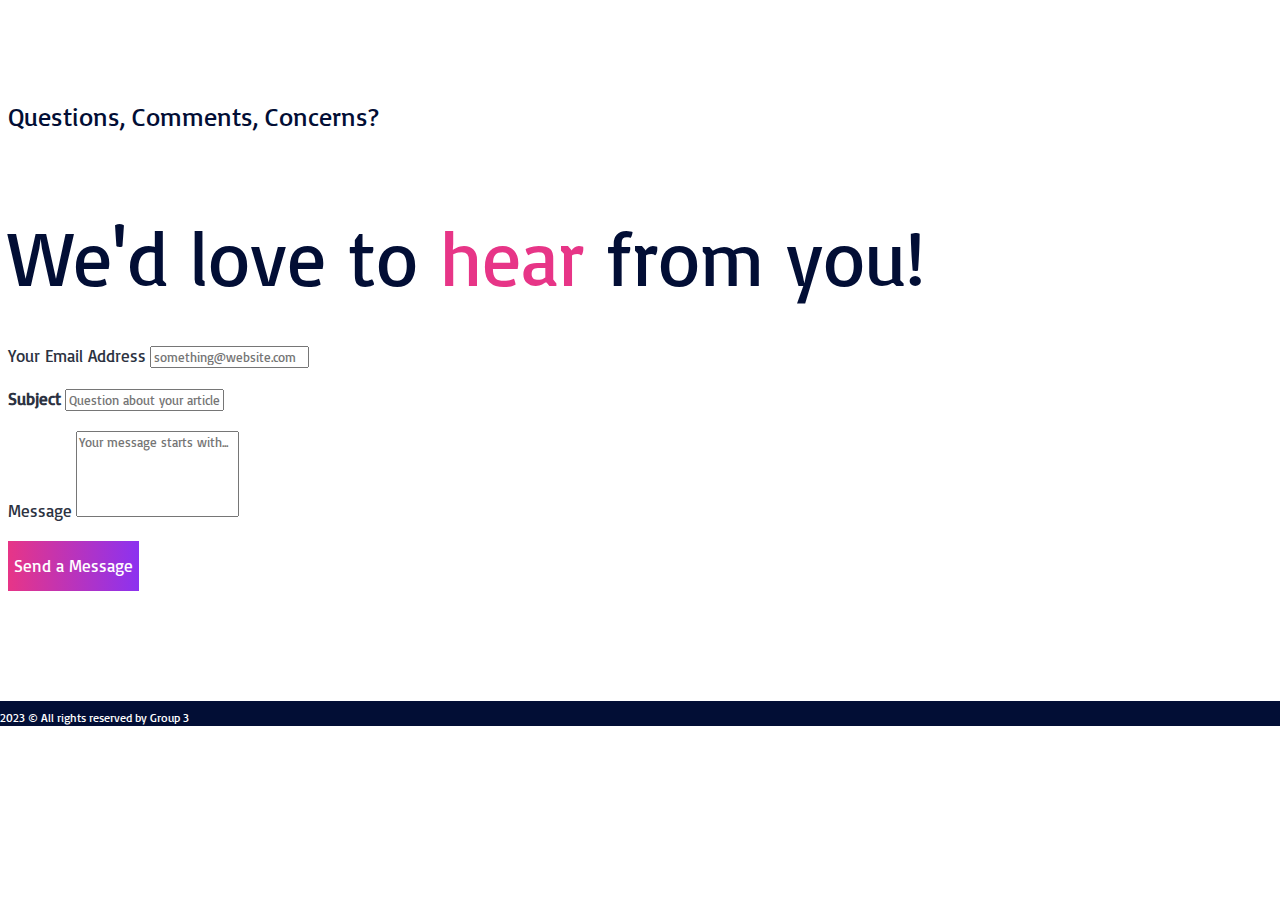
<file: assets/pages/section4.html>
<!doctype html>
<html lang="en">

<head>
    <meta charset="utf-8">
    <meta name="viewport" content="width=device-width, initial-scale=1">
    <title>Final Project 3</title>
    <link href="https://cdn.jsdelivr.net/npm/bootstrap@5.3.0-alpha3/dist/css/bootstrap.min.css" rel="stylesheet"
        integrity="sha384-KK94CHFLLe+nY2dmCWGMq91rCGa5gtU4mk92HdvYe+M/SXH301p5ILy+dN9+nJOZ" crossorigin="anonymous">
    <!-- <link rel="stylesheet" href="assets/css/index.css"> -->
    <link rel="stylesheet" href="../css/font.css">
    <link rel="stylesheet" href="../css/section4.css">
</head>

<body>

    <header>
        <nav></nav>
    </header>

    <main>
        <section></section>
        <section></section>
        
        
        <section id="newsletter" class="newsletter">
            <div class="container">
                <div class="row">
                    <div class="col-lg-6">
                        <h2>Questions, Comments, Concerns?</h2>
                        <h3>We'd love to <span>hear</span> from you!</h3>
                    </div>

                    <div class="col-lg-6">
                        <form class="form-contact">
                            <div class="mb-3">
                                <label for="email" class="label-contact">Your Email Address</label>
                                <input type="email" class="form-control form-control-lg rounded-0" placeholder="something@website.com" required>
                            </div> 
                            <br>
                            <div class="mb-3">
                                <label for="subject" style="font-weight: bold;" class="label-contact">Subject</label>
                                <input type="text" class="form-control form-control-lg rounded-0" placeholder="Question about your article" required>
                            </div> 
                            <br>
                            <div class="mb-3">
                                <label for="message" class="label-contact">Message</label>
                                <textarea class="form-control form-control-lg rounded-0" rows="5" style="resize: none" placeholder="Your message starts with..." required></textarea>
                            </div> 
                            <br>
                            <div>
                                <button type="submit" class="btn rounded-0 bg-gradient-purple-contact w-100">Send a Message</button>
                            </div>
                        </form>
                    </div>
                </div>
            </div>
        </section>

    </main>

    <footer>
        <div class="container ">
            <p class="my-2">2023 © All rights reserved by Group 3</p>
        </div>
    </footer>

    <script src="https://cdn.jsdelivr.net/npm/bootstrap@5.3.0-alpha3/dist/js/bootstrap.bundle.min.js"
        integrity="sha384-ENjdO4Dr2bkBIFxQpeoTz1HIcje39Wm4jDKdf19U8gI4ddQ3GYNS7NTKfAdVQSZe"
        crossorigin="anonymous"></script>
</body>

</html>
</file>
<file: assets/css/font.css>
@import url('https://fonts.googleapis.com/css2?family=Basic&display=swap');
@font-face {
    font-family: 'Basic';
    src: url('https://fonts.googleapis.com/css2?family=Basic&display=swap');
}
</file>
<file: assets/css/index.css>
*, body{
    font-family: 'Basic', sans-serif;
}

:root {
    --bg-purple: #8C32F0;
    --bg-pink: #E73587;
    --bg-white: #fff;
    --bg-navy: #020E35;
    --bg-oren: #F09532;
    --bg-light-blue: #32D6F0;
}

/* section 1 ============ */
.bg-gradient-purple{
    background: linear-gradient(270deg, var(--bg-purple) 0%, var(--bg-pink) 100%);
    border: 0;
    color: var(--bg-white);
}

.bg-gradient-purple:hover{
    background: linear-gradient(270deg, var(--bg-pink) 0%, var(--bg-purple) 100%);
    border: 0;
    color: var(--bg-white);
}

.bg-navy{
    background: var(--bg-navy);
    color: #fff;
}
.text-navy{
    color: var(--bg-navy);
}

.text-xl{
    font-size: 4rem;
}

.btn-header{
    /* position: relative; */
    top: -25px;
}

/* akhir section 1 ==================== */

/* section 2 ====================== */

.btn-dark {
    border-radius: 0px;
}

.slider {
    padding: 10px 17px;
    width: fit-content;
    height: fit-content;
    margin-top: 17rem;
    margin-left: 0;
    border: 2px solid #FFFFFF;
    border-radius: 100%;
    
}

.slider:hover{
    border: 2px solid #FFFFFF;
}

.circle{
    width: 300px;
    height: 300px;
    display: block;
    border-radius: 50%;
    background-color:  #F0F3FA;
    position: absolute;
    top: -10px;
    left: -250px;
}

/* akhir section 2 =================== */

/* section 3 ================= */


.bg-oren {
    background: var(--bg-oren);
}

.bg-purple {
    background: var(--bg-purple);
}

.bg-pink {
    background: var(--bg-pink);
}

.bg-biru {
    background: var(--bg-light-blue);
}

.text-navy {
    color: var(--bg-navy);
}

span.line {
    display: block;
    width: 100px;
    height: 1px;
    border: 2px solid var(--bg-pink);
    margin: auto;
}

.height-100fw{
    height: 90vh;
}

.height-50fw{
    height: 50%;
}


/* akhir section 3 ============= */

/* section 4 =============== */
/* Contact & Newsletter */
.newsletter{
    margin-top: 100px;
    margin-bottom: 70px;
    background-color: white;
}
  
.text-2xl{
    color: var(--bg-navy);
    font-size: 5rem;
}


.newsletter span{
    color: #E73587;
}

.newsletter .label-contact {
    font-size: 17px;
    font-weight: 400;
    color: #2c3241;
}


.bg-gradient-purple-contact{
    height: 50px;
    font-size: 17px;
    font-weight: 400;
    background: linear-gradient(270deg, var(--bg-purple) 0%, var(--bg-pink) 100%);
    border: 0;
    color: var(--bg-white);
}

.bg-gradient-purple-contact:hover{
    background: linear-gradient(270deg, var(--bg-pink) 0%, var(--bg-purple) 100%);
    border: 0;
    color: var(--bg-white);
}


/* Footer */
/* footer{
    position: absolute;
    width: 100%;
    height: 25px;
    left: 0px;
    margin-top: 40px;
    background: #020E35;
}

footer p{
    font-size: 12px;
    line-height: 10px;
    color: #FFFFFF;
} */
/* akhir section 4 =============== */
</file>
<file: assets/css/responsive.css>
/* mobile */
@media (max-width: 575.98px) {
    /* .card {
        height: 20rem;
        width: 100%;
    } */
    .height-100fw{
        height: fit-content;
    }
    
    .height-50fw{
        height: fit-content;
    }
    .text-2xl{
        color: var(--bg-navy);
        font-size: 2.8rem;
    }
}

/* mobile 2 */
@media (max-width: 767.98px) {
    /* .card {
        height: 20rem;
        width: 100%;
    } */

    .height-100fw{
        height: fit-content;
    }
    
    .height-50fw{
        height: fit-content;
    }
    .text-2xl{
        color: var(--bg-navy);
        font-size: 3rem;
    }

}

@media (max-width: 991.98px) {
    
    .height-100fw{
        height: fit-content;
    }
    
    .height-50fw{
        height: fit-content;
    }
    .text-2xl{
        color: var(--bg-navy);
        font-size: 3.5rem;
    }
}
</file>
<file: assets/css/section1.css>
*, body{
    font-family: 'Basic', sans-serif;
}

:root {
    --bg-purple: #8C32F0;
    --bg-pink: #E73587;
    --bg-white: #fff;
    --bg-navy: #020E35;
}

.bg-gradient-purple{
    background: linear-gradient(270deg, var(--bg-purple) 0%, var(--bg-pink) 100%);
    border: 0;
    color: var(--bg-white);
}

.bg-gradient-purple:hover{
    background: linear-gradient(270deg, var(--bg-pink) 0%, var(--bg-purple) 100%);
    border: 0;
    color: var(--bg-white);
}

.bg-navy{
    background: var(--bg-navy);
}
.text-navy{
    color: var(--bg-navy);
}

.text-xl{
    font-size: 4rem;
}

.btn-header{
    /* position: relative; */
    top: -25px;
}
</file>
<file: assets/css/section2-gheina.css>
hr {
    width: 7rem;
    border: 2px solid #E73587;
    margin: auto;
}

.btn-dark {
    border-radius: 0px;
}

.card {
    border-radius: 0px;
}

.next {
    width: 50px;
    height: 50px;
    border: 2px solid #FFFFFF;
    border-radius: 100%;
}
</file>
<file: assets/css/section2.css>
.btn-dark {
    border-radius: 0px;
}

.card {
    border-radius: 0px;
}

.slider {
    width: 2.5rem;
    height: 2.5rem;
    margin-top: 17rem;
    margin-left: 0;
    border: 0.1rem solid #FFFFFF;
    border-radius: 100%;
    
}
</file>
<file: assets/css/section3.css>
*,
body {
    font-family: 'Basic', sans-serif;
    color: #fff;
}

main {
    background: var(--bg-navy);
}

:root {
    --bg-purple: #8C32F0;
    --bg-pink: #E73587;
    --bg-white: #fff;
    --bg-navy: #020E35;
    --bg-oren: #F09532;
    --bg-light-blue: #32D6F0;
}

.bg-gradient-purple {
    background: linear-gradient(270deg, var(--bg-purple) 0%, var(--bg-pink) 100%);
    border: 0;
    color: var(--bg-white);
}

.bg-gradient-purple:hover {
    background: linear-gradient(270deg, var(--bg-pink) 0%, var(--bg-purple) 100%);
    border: 0;
    color: var(--bg-white);
}


.bg-oren {
    background: var(--bg-oren);
}

.bg-purple {
    background: var(--bg-purple);
}

.bg-pink {
    background: var(--bg-pink);
}

.bg-biru {
    background: var(--bg-light-blue);
}

.text-navy {
    color: var(--bg-navy);
}

.text-xl {
    font-size: 4rem;
}


.card {
    width: 100%;
    height: 25rem;
}

hr {
    width: 5rem;
    height: 0.3rem;
    border: 0;
    background-color: var(--bg-pink);
    margin: auto;
}

/* mobile */
@media (max-width: 575.98px) {
    .card {
        height: 20rem;
        width: 100%;
    }
}

/* mobile 2 */
@media (max-width: 767.98px) {
    .card {
        height: 20rem;
        width: 100%;
    }

}

/* `lg` applies to medium devices (tablets, less than 992px)*/
/* @media (max-width: 991.98px) {
    .card {
        height: 20rem;
        width: 100%;
    }
} */
</file>
<file: assets/css/section4.css>
*, body{
    font-family: 'Basic', sans-serif;
}

/* Contact & Newsletter */
.newsletter{
    margin-top: 100px;
    margin-bottom: 70px;
    background-color: white;
}
  
.newsletter h2{
    font-weight: 400;
    font-size: 2vw;
    color: #020E35;
}
  
.newsletter h3{
    font-weight: 400;
    font-size: 6vw;
    color: #020E35;
    margin-bottom: 40px;
}

.newsletter span{
    color: #E73587;
}

.newsletter .label-contact {
    font-size: 17px;
    font-weight: 400;
    color: #2c3241;
}

:root {
    --bg-purple: #8C32F0;
    --bg-pink: #E73587;
    --bg-white: #fff;
    --bg-navy: #020E35;
}

.bg-gradient-purple-contact{
    height: 50px;
    font-size: 17px;
    font-weight: 400;
    background: linear-gradient(270deg, var(--bg-purple) 0%, var(--bg-pink) 100%);
    border: 0;
    color: var(--bg-white);
}

.bg-gradient-purple-contact:hover{
    background: linear-gradient(270deg, var(--bg-pink) 0%, var(--bg-purple) 100%);
    border: 0;
    color: var(--bg-white);
}


/* Footer */
footer{
    position: absolute;
    width: 100%;
    height: 25px;
    left: 0px;
    margin-top: 40px;
    background: #020E35;
}

footer p{
    font-size: 12px;
    line-height: 10px;
    color: #FFFFFF;
}
</file>
